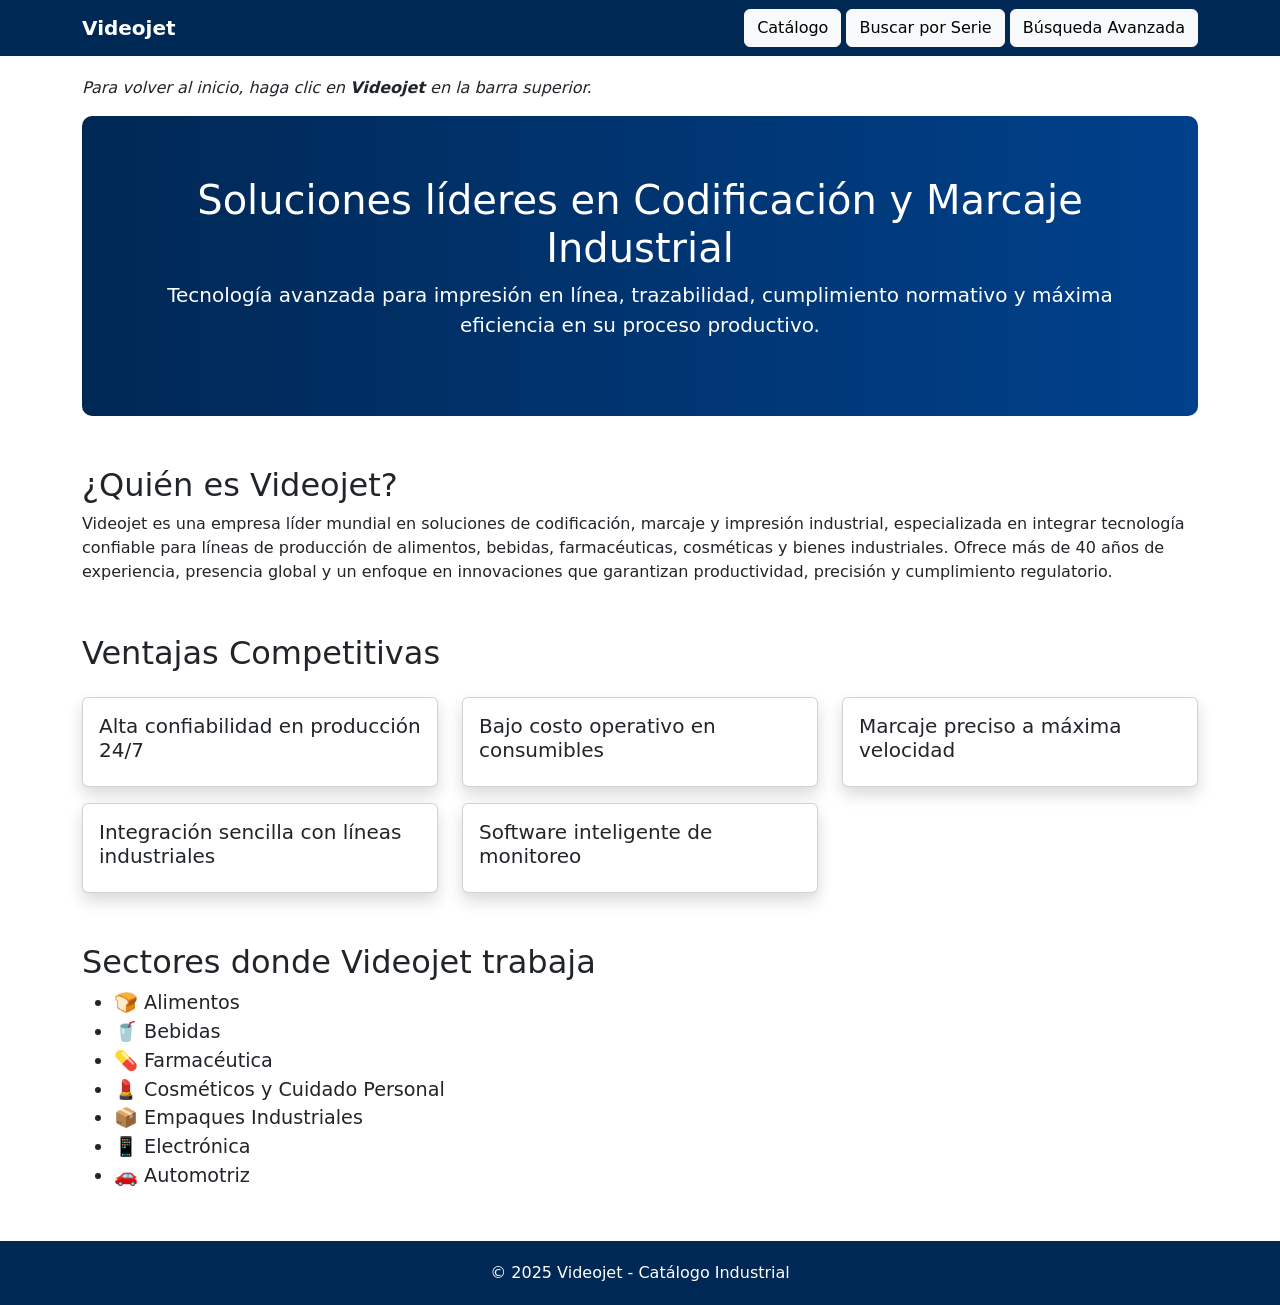
<file: index.html>
<!DOCTYPE html>
<html>
<head>
  <meta charset="UTF-8">
  <title>Inicio - Videojet</title>
  <link rel="stylesheet" href="./css/styles.css">
  <link rel="stylesheet" 
        href="https://cdn.jsdelivr.net/npm/bootstrap@5.3.0/dist/css/bootstrap.min.css">
</head>
<body>

<nav class="navbar navbar-expand-lg navbar-dark">
  <div class="container">
    <a class="navbar-brand" href="index.html">Videojet</a>
    <div>
      <a class="btn btn-light" href="catalogo.html">Catálogo</a>
      <a class="btn btn-light" href="buscar_serie.html">Buscar por Serie</a>
      <a class="btn btn-light" href="buscar_avanzado.html">Búsqueda Avanzada</a>
    </div>
  </div>
</nav>

<div class="container">
  <p class="mt-2"><em>Para volver al inicio, haga clic en <strong>Videojet</strong> en la barra superior.</em></p>

  <!-- HERO -->
  <div class="hero">
    <h1>Soluciones líderes en Codificación y Marcaje Industrial</h1>
    <p class="lead">
      Tecnología avanzada para impresión en línea, trazabilidad, cumplimiento normativo 
      y máxima eficiencia en su proceso productivo.
    </p>
  </div>

  <!-- QUIÉN ES VIDEOJET -->
  <div class="seccion">
    <h2>¿Quién es Videojet?</h2>
    <p>
      Videojet es una empresa líder mundial en soluciones de codificación, marcaje y 
      impresión industrial, especializada en integrar tecnología confiable para líneas 
      de producción de alimentos, bebidas, farmacéuticas, cosméticas y bienes industriales.
      Ofrece más de 40 años de experiencia, presencia global y un enfoque en innovaciones 
      que garantizan productividad, precisión y cumplimiento regulatorio.
    </p>
  </div>

  <!-- VENTAJAS COMPETITIVAS -->
  <div class="seccion">
    <h2>Ventajas Competitivas</h2>
    <div class="row mt-4">
      <div class="col-md-4">
        <div class="card shadow p-3">
          <h5>Alta confiabilidad en producción 24/7</h5>
        </div>
      </div>
      <div class="col-md-4">
        <div class="card shadow p-3">
          <h5>Bajo costo operativo en consumibles</h5>
        </div>
      </div>
      <div class="col-md-4">
        <div class="card shadow p-3">
          <h5>Marcaje preciso a máxima velocidad</h5>
        </div>
      </div>
      <div class="col-md-4 mt-3">
        <div class="card shadow p-3">
          <h5>Integración sencilla con líneas industriales</h5>
        </div>
      </div>
      <div class="col-md-4 mt-3">
        <div class="card shadow p-3">
          <h5>Software inteligente de monitoreo</h5>
        </div>
      </div>
    </div>
  </div>

  <!-- SECTORES -->
  <div class="seccion">
    <h2>Sectores donde Videojet trabaja</h2>
    <ul style="font-size: 1.2rem;">
      <li>🍞 Alimentos</li>
      <li>🥤 Bebidas</li>
      <li>💊 Farmacéutica</li>
      <li>💄 Cosméticos y Cuidado Personal</li>
      <li>📦 Empaques Industriales</li>
      <li>📱 Electrónica</li>
      <li>🚗 Automotriz</li>
    </ul>
  </div>

</div>

<footer>
  © 2025 Videojet - Catálogo Industrial
</footer>

</body>
</html>
</file>
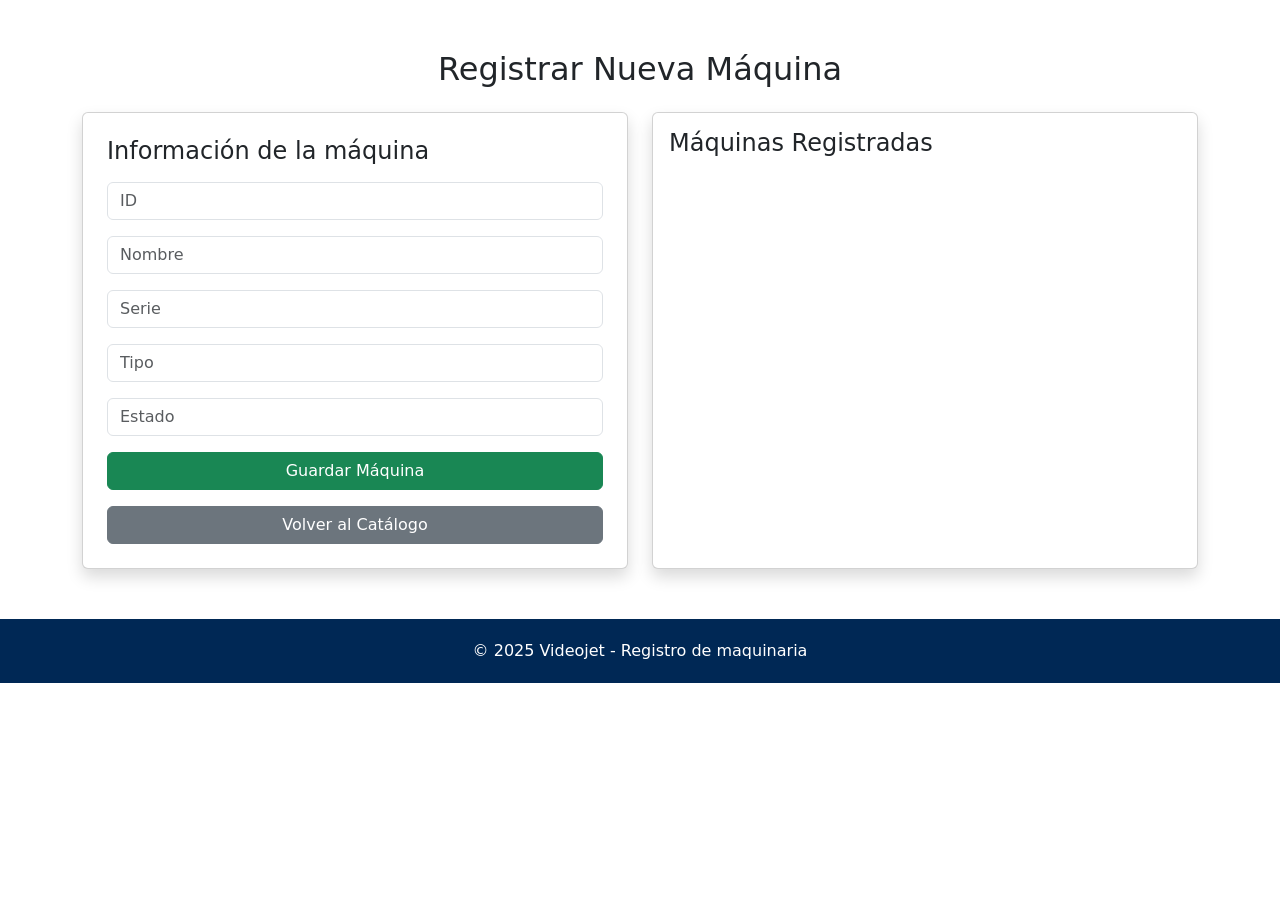
<file: registroMaquina.html>
<!DOCTYPE html>
<html>
<head>
<meta charset="UTF-8">
<title>Registrar Máquina</title>
<link rel="stylesheet" href="./css/styles.css">
<link rel="stylesheet"
      href="https://cdn.jsdelivr.net/npm/bootstrap@5.3.0/dist/css/bootstrap.min.css">
</head>
<body>

<div class="container seccion">
  <h2 class="text-center mb-4">Registrar Nueva Máquina</h2>

  <div class="row justify-content-center">
    <!-- PANEL IZQUIERDO: Registro -->
    <div class="col-md-6">
      <div class="card shadow p-4 h-100">
        <h4 class="mb-3">Información de la máquina</h4>

        <form id="formMaquina">
          <input class="form-control mb-3" type="text" id="id" placeholder="ID" required>
          <input class="form-control mb-3" type="text" id="nombre" placeholder="Nombre" required>
          <input class="form-control mb-3" type="text" id="serie" placeholder="Serie" required>
          <input class="form-control mb-3" type="text" id="tipo" placeholder="Tipo" required>
          <input class="form-control mb-3" type="text" id="estado" placeholder="Estado" required>

          <button class="btn btn-success w-100" type="submit">Guardar Máquina</button>
        </form>

        <button class="btn btn-secondary w-100 mt-3" onclick="window.location.href='catalogo.html'">
          Volver al Catálogo
        </button>
      </div>
    </div>

    <!-- PANEL DERECHO: Lista de máquinas registradas -->
    <div class="col-md-6">
      <div class="card shadow p-3 h-100">
        <h4 class="mb-3">Máquinas Registradas</h4>
        <div id="listaRegistradas" class="d-flex flex-column gap-2 overflow-auto lista-registradas">
          <!-- Items se agregan por JS -->
        </div>
      </div>
    </div>
  </div>
</div>

<footer>
  © 2025 Videojet - Registro de maquinaria
</footer>

<script src="./js/registro.js"></script>
<script src="https://cdn.jsdelivr.net/npm/bootstrap@5.3.0/dist/js/bootstrap.bundle.min.js"></script>

<script>
  // =======================
  // Renderizar lista de máquinas registradas
  // =======================
  function renderListaRegistradas() {
    const lista = JSON.parse(localStorage.getItem("maquinas")) || [];
    const cont = document.getElementById("listaRegistradas");
    cont.innerHTML = "";

    lista.forEach((m, index) => {
      const card = document.createElement("div");
      card.className = "d-flex align-items-center registro-item px-2 py-1 shadow-sm";

      card.innerHTML = `
        <img src="imagenes/registro.png" class="rounded-circle registro-img me-3" alt="${m.nombre}">
        <div>
          <h6 class="mb-0">${m.nombre}</h6>
          <small>Código: ${m.serie}</small>
        </div>
      `;

      // Redireccionar al detalle al hacer clic
      card.style.cursor = "pointer";
      card.onclick = () => {
        // Si el id original no existe, usamos index para id ficticio
        window.location.href = `detalle.html?id=${100 + index}`;
      }

      cont.appendChild(card);
    });
  }

  // Ejecutar al cargar
  document.addEventListener("DOMContentLoaded", () => renderListaRegistradas());

  // Actualizar lista después de registrar
  document.getElementById("formMaquina").addEventListener("submit", function(e) {
    e.preventDefault();
    let maquina = {
      id: document.getElementById("id").value,
      nombre: document.getElementById("nombre").value,
      serie: document.getElementById("serie").value,
      tipo: document.getElementById("tipo").value,
      estado: document.getElementById("estado").value
    };
    let lista = JSON.parse(localStorage.getItem("maquinas")) || [];
    lista.push(maquina);
    localStorage.setItem("maquinas", JSON.stringify(lista));

    alert("Máquina registrada");
    this.reset();
    renderListaRegistradas();
  });
</script>

</body>
</html>
</file>
<file: css/styles.css>
body {
  font-family: Arial, sans-serif;
  background: #f6f6f6;
  color: #2F2F2F;
}

.navbar {
  margin-bottom: 20px;
  background-color: #002855 !important;
}

.navbar-brand {
  font-weight: bold;
}

.hero {
  background: linear-gradient(to right, #002855, #00418c);
  color: white;
  padding: 60px;
  border-radius: 10px;
  margin-bottom: 40px;
  text-align: center;
}

.seccion {
  margin-top: 50px;
}

/* Imágenes de catálogo y resultados */
#catalogoLista .card img,
#resultadoSerie .card img,
#resultadosAvanzados .card img {
  height: 140px;
  object-fit: contain;
  padding: 10px;
  background: #fff;
  border-radius: 14px;
}

.detalle-img {
  width: 100%;
  max-height: 500px;
  object-fit: contain;
  padding: 20px;
  background: #fff;
  border-radius: 18px;
  cursor: zoom-in;
  transition: 0.3s;
}

.card-title {
  color: #002855;
  font-weight: bold;
  font-size: 16px;
}

.card-text {
  font-size: 14px;
  margin-bottom: 8px;
}

/* Diferenciar máquinas registradas en catálogo */
#catalogoLista h3.text-success {
  border-bottom: 2px solid #28a745;
  padding-bottom: 5px;
  margin-top: 40px;
}

#catalogoLista .card.border-success {
  background: #eaf7ea; /* verde muy claro */
}

/* Botones primarios */
.btn-primary {
  background-color: #0057b7;
  border: none;
}

.btn-primary:hover {
  background-color: #00418c;
}

footer {
  margin-top: 50px;
  padding: 20px;
  background-color: #002855;
  color: white;
  text-align: center;
}

/* Estilo general de tarjetas */
.card {
  border-radius: 18px;
  overflow: hidden;
  background: #fdfdfd;
  transition: transform 0.2s, box-shadow 0.2s;
}

.card:hover {
  transform: translateY(-4px);
  box-shadow: 0 10px 20px rgba(0,0,0,0.08);
}

/* Visor de imagen */
.modal-imagen {
  position: fixed;
  top: 0;
  left: 0;
  width: 100%;
  height: 100%;
  display: none;
  align-items: center;
  justify-content: center;
  backdrop-filter: blur(8px);
  background: rgba(0,0,0,0.5);
  z-index: 9999;
}

.modal-imagen img {
  max-width: 80%;
  max-height: 80%;
  border-radius: 14px;
  box-shadow: 0 10px 40px rgba(0,0,0,0.4);
}

.cerrar-modal {
  position: absolute;
  top: 30px;
  right: 40px;
  font-size: 30px;
  color: white;
  cursor: pointer;
  font-weight: bold;
}

/* Tarjetas de catálogo/resultados */
#catalogoLista .card,
#resultadoSerie .card,
#resultadosAvanzados .card {
  max-height: 260px;
}

/* Lista de máquinas registradas (panel derecho en registro) */
.lista-registradas {
  max-height: 450px;
  overflow-y: auto;
  display: flex;
  flex-direction: column;
  gap: 8px;
}

.registro-item {
  display: flex;
  align-items: center;
  min-width: 250px;
  max-width: 250px;
  padding: 6px 10px;
  border-radius: 12px;
  background: #f9f9f9;
  cursor: pointer;
  transition: transform 0.2s, box-shadow 0.2s;
}

.registro-item:hover {
  transform: translateX(4px);
  box-shadow: 0 4px 10px rgba(0,0,0,0.08);
}

.registro-img {
  width: 50px;
  height: 50px;
  object-fit: cover;
  border: 2px solid #0057b7;
  border-radius: 50%;
  margin-right: 12px;
}
</file>
